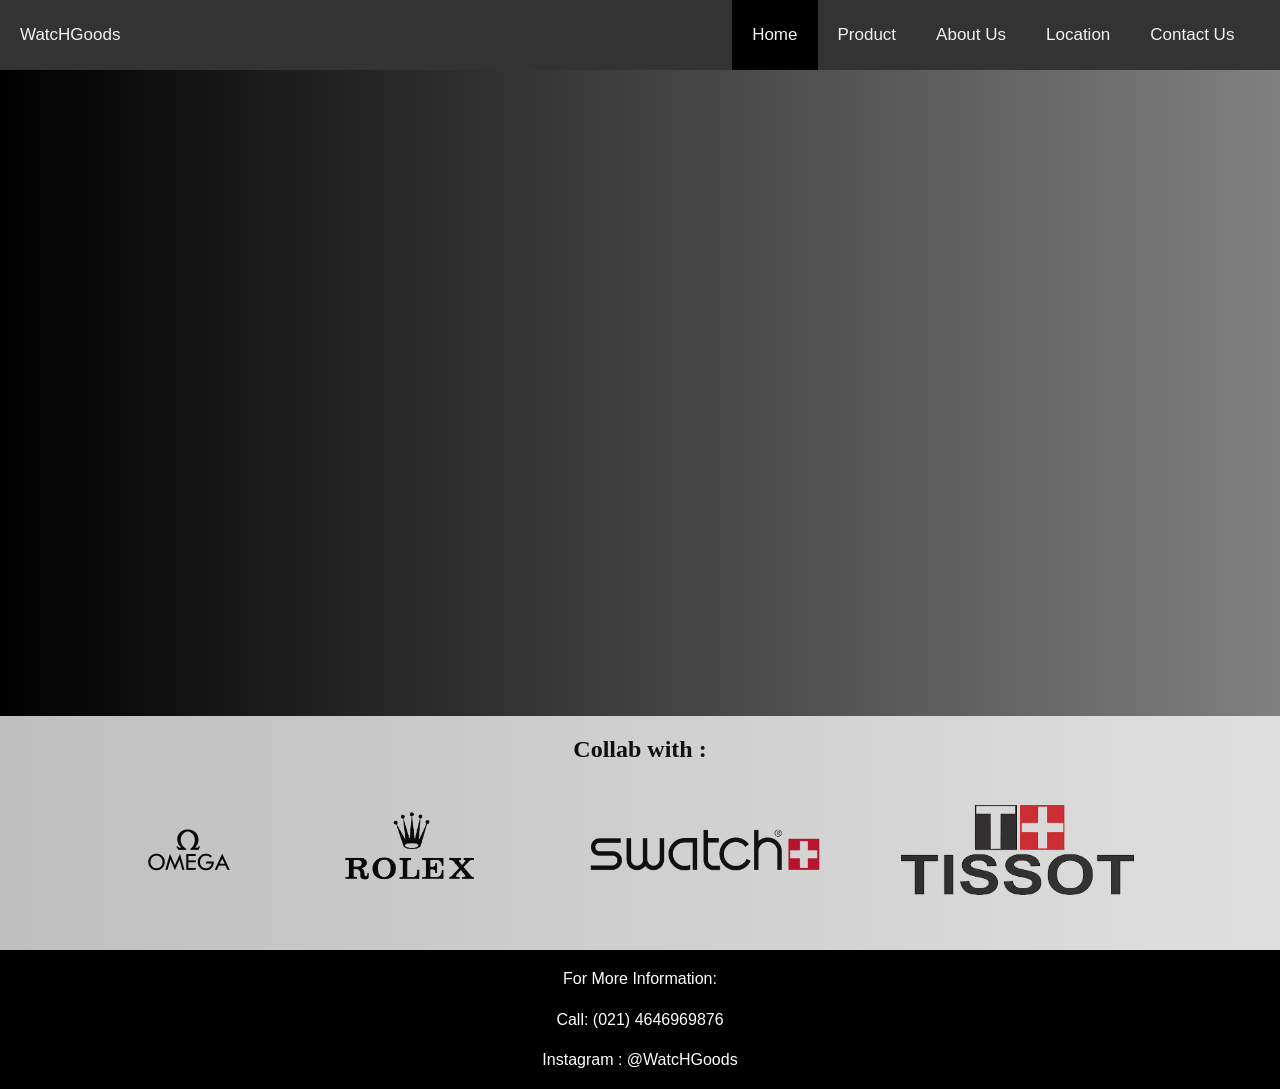
<file: index.html>
<!DOCTYPE html>
<html lang="en">
<head>
    <meta charset="UTF-8">
    <meta http-equiv="X-UA-Compatible" content="IE=edge">
    <meta name="viewport" content="width=device-width, initial-scale=1.0">
    <link rel="stylesheet" type="text/css" href="css/BG.css" /> 
    <title>WatcHGoods</title>
</head>
<body>  
    <div class="topnav">
        <div class = "logo">
         <a href="LOGO">WatcHGoods</a>
        </div>
       <div class="topnav-right">
           <a class="active" href="index.html">Home</a>
            <a href="product.html">Product</a>
            <a href="about.html">About Us</a>
            <a href="location.html">Location</a>
            <a href="contact.html">Contact Us</a>
       </div>
     </div>
    
    <div class="TENGAH">
        <video autoplay muted loop>
            <source src="video/opening.mp4" type="video/mp4">
          </video>
    </div>

    <div class="collab">
        <h2>Collab with :</h2>
        <br>
        <div class="row">
            <div class="img-container">
                <a href="https://www.omegawatches.com/" target="_blank">
                    <img src="images/Omega.png" alt="Omega">
                </a>
            </div>
            <div class="img-container">
                <a href="https://www.rolex.com/" target="_blank">
                    <img src="images/Rolex.png" alt="Rolex">
                </a>
                
            </div>
            <div class="img-container">
                <a href="https://www.swatch.com/" target="_blank">
                    <img src="images/Swatch.png" alt="Swatch">
                </a>
            </div>
            <div class="img-container">
                <a href="https://www.tissotwatches.com/" target="_blank">
                    <img src="images/tissot.png" alt="Tissot">
                </a>
            </div>
        </div>
    </div>
    
    <footer class="Number">
        <div class="Call">
            <div>For More Information:</div>
            <div>Call: (021) 4646969876 </div>
            <div>Instagram : @WatcHGoods</div>
        </div>
    </footer>
</body>
</html>
</file>
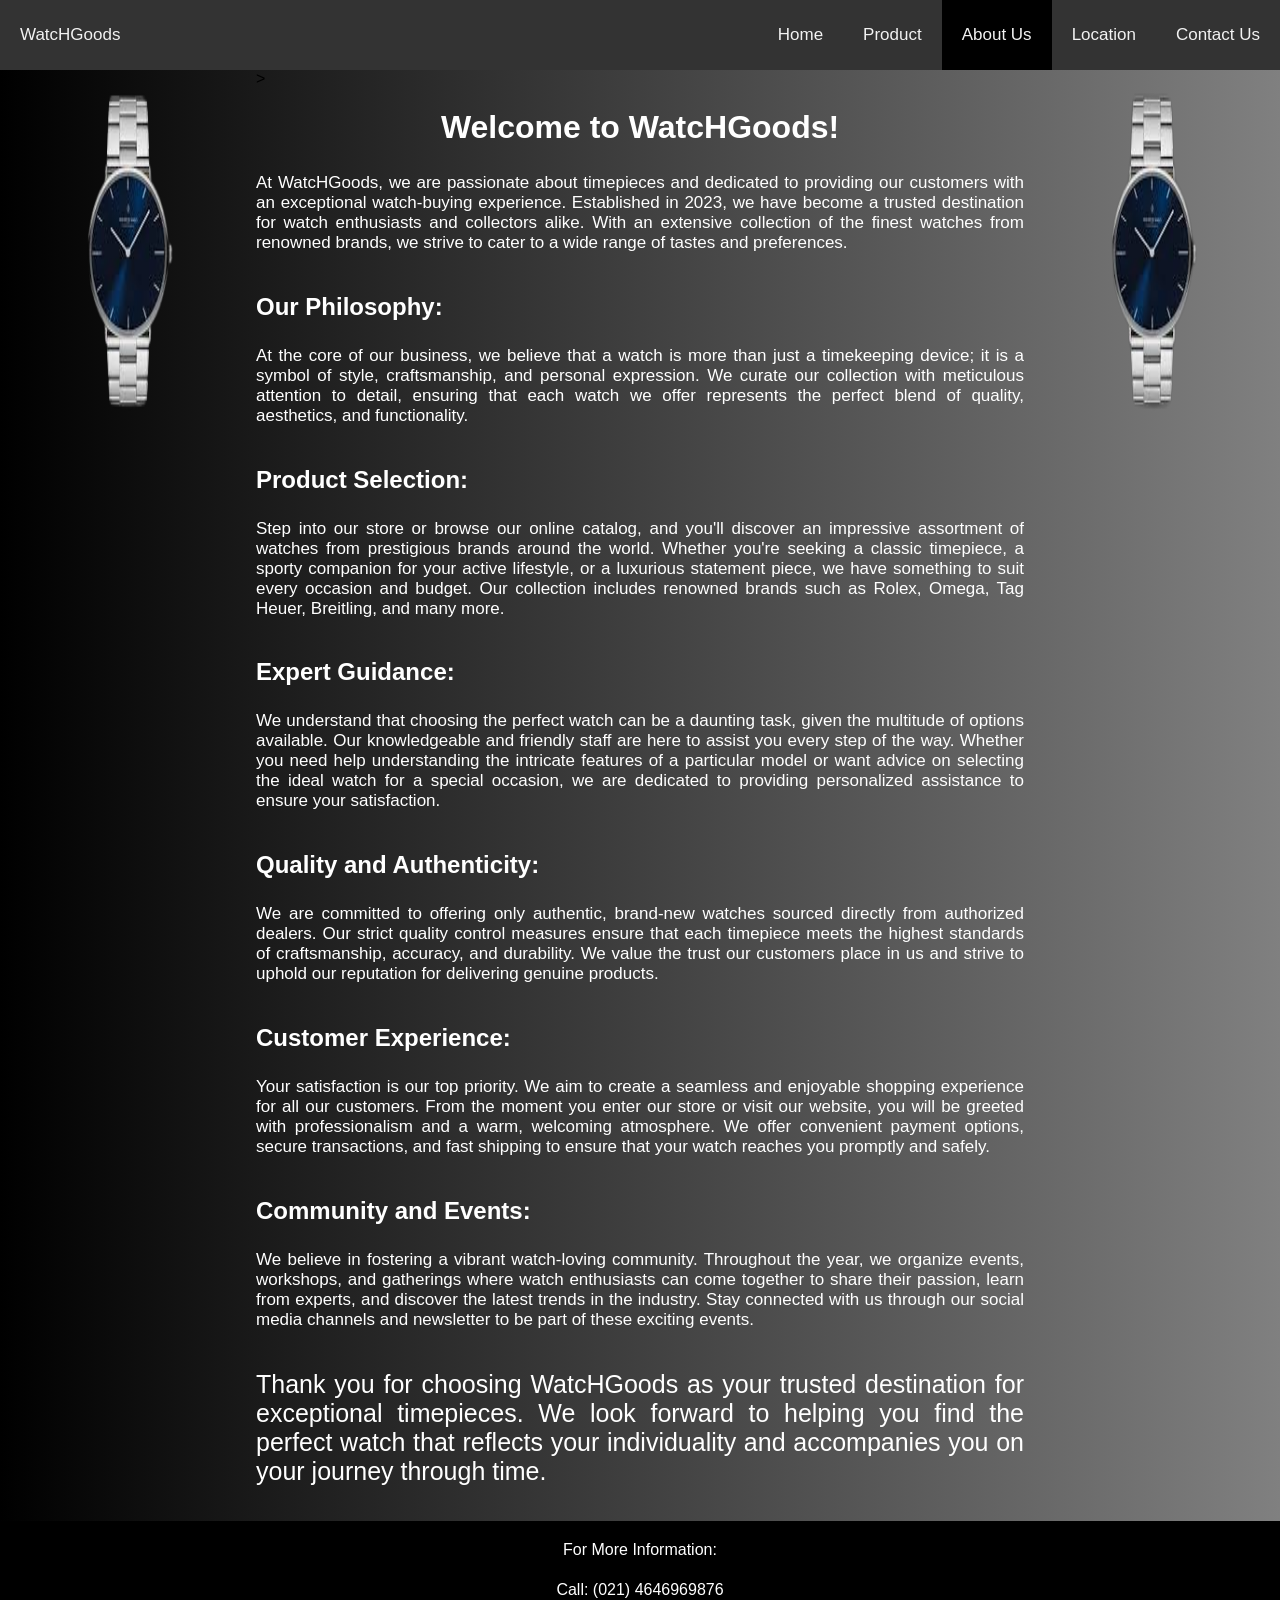
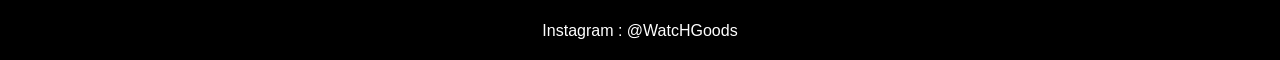
<file: about.html>
<!DOCTYPE html>
<html lang="en">
<head>
    <meta charset="UTF-8">
    <meta http-equiv="X-UA-Compatible" content="IE=edge">
    <meta name="viewport" content="width=device-width, initial-scale=1.0">
    <link rel="stylesheet" type="text/css" href="css/aboutbg.css" /> 
    <title>WatcHGoods</title>
</head>
<body>
    <div class="topnav">
        <div class = "logo">
         <a href="#LOGO">WatcHGoods</a>
        </div>
       <div class="topnav-right">
            <a href="index.html">Home</a>
            <a href="product.html">Product</a>
            <a class="active" href="about.html">About Us</a>
            <a href="location.html">Location</a>
            <a href="contact.html">Contact Us</a>
       </div>
     </div>
     <div class="BODY">
        <div class="IMGkiri">
            <img src="images/download.png" alt="">
        </div>
        <div class="IMGkanan">
            <img src="images/download.png" alt="">
        </div>>
        <div class="Welcom">
            <h1>Welcome to WatcHGoods!</h1>
            <p>At WatcHGoods, we are passionate about timepieces and dedicated to providing our customers with an exceptional watch-buying experience. Established in 2023, we have become a trusted destination for watch enthusiasts and collectors alike. With an extensive collection of the finest watches from renowned brands, we strive to cater to a wide range of tastes and preferences.</p>
        </div>
        <div class="Welcom">
            <h2>Our Philosophy:</h2>
            <p>At the core of our business, we believe that a watch is more than just a timekeeping device; it is a symbol of style, craftsmanship, and personal expression. We curate our collection with meticulous attention to detail, ensuring that each watch we offer represents the perfect blend of quality, aesthetics, and functionality.</p>
        </div>
        <div class="Welcom">
            <h2>Product Selection:</h2>
            <p>Step into our store or browse our online catalog, and you'll discover an impressive assortment of watches from prestigious brands around the world. Whether you're seeking a classic timepiece, a sporty companion for your active lifestyle, or a luxurious statement piece, we have something to suit every occasion and budget. Our collection includes renowned brands such as Rolex, Omega, Tag Heuer, Breitling, and many more.</p>
        </div>
        <div class="Welcom">
            <h2>Expert Guidance:</h2>
            <p>We understand that choosing the perfect watch can be a daunting task, given the multitude of options available. Our knowledgeable and friendly staff are here to assist you every step of the way. Whether you need help understanding the intricate features of a particular model or want advice on selecting the ideal watch for a special occasion, we are dedicated to providing personalized assistance to ensure your satisfaction.</p>
        </div>
        <div class="Welcom">
            <h2>Quality and Authenticity:</h2>
            <p>We are committed to offering only authentic, brand-new watches sourced directly from authorized dealers. Our strict quality control measures ensure that each timepiece meets the highest standards of craftsmanship, accuracy, and durability. We value the trust our customers place in us and strive to uphold our reputation for delivering genuine products.</p>
        </div>
        <div class="Welcom">
            <h2>Customer Experience:</h2>
            <p>Your satisfaction is our top priority. We aim to create a seamless and enjoyable shopping experience for all our customers. From the moment you enter our store or visit our website, you will be greeted with professionalism and a warm, welcoming atmosphere. We offer convenient payment options, secure transactions, and fast shipping to ensure that your watch reaches you promptly and safely.</p>
        </div>
        <div class="Welcom">
            <h2>Community and Events:</h2>
            <p>We believe in fostering a vibrant watch-loving community. Throughout the year, we organize events, workshops, and gatherings where watch enthusiasts can come together to share their passion, learn from experts, and discover the latest trends in the industry. Stay connected with us through our social media channels and newsletter to be part of these exciting events.</p>
        </div>
        <div class="Thank">
            <p>Thank you for choosing WatcHGoods as your trusted destination for exceptional timepieces. We look forward to helping you find the perfect watch that reflects your individuality and accompanies you on your journey through time.</p>
        </div>
        
     </div>
     <footer class="Number">
        <div class="Call">
            <div>For More Information:</div>
            <div>Call: (021) 4646969876 </div>
            <div>Instagram : @WatcHGoods</div>
        </div>
    </footer>
</body>
</html>
</file>
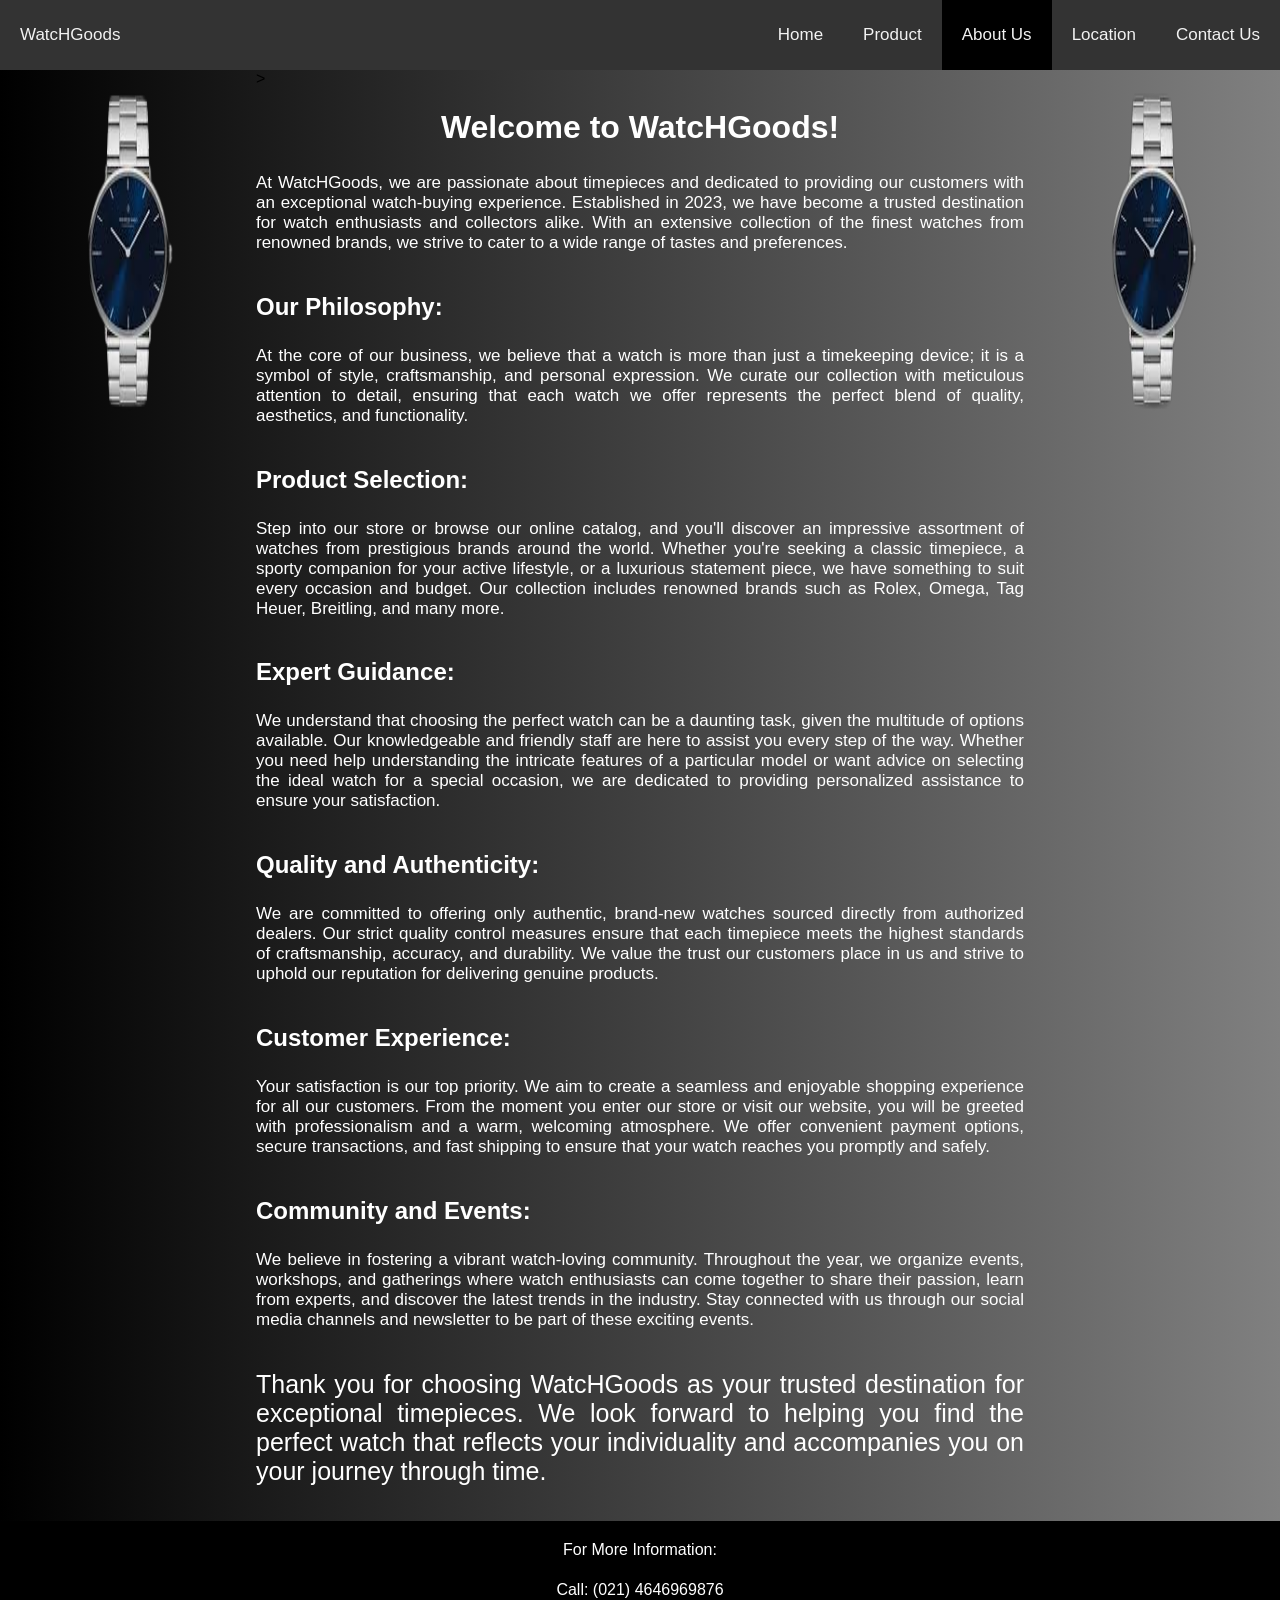
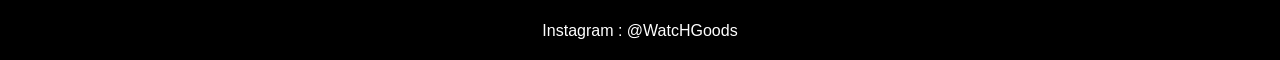
<file: ABOUTUS.html>
<!DOCTYPE html>
<html lang="en">
<head>
    <meta charset="UTF-8">
    <meta http-equiv="X-UA-Compatible" content="IE=edge">
    <meta name="viewport" content="width=device-width, initial-scale=1.0">
    <link rel="stylesheet" type="text/css" href="aboutbg.css" /> 
    <title>WatcHGoods</title>
</head>
<body>
    <div class="topnav">
        <div class = "logo">
         <a href="#LOGO">WatcHGoods</a>
        </div>
       <div class="topnav-right">
            <a href="MENU.html">Home</a>
            <a href="Product.html">Product</a>
            <a class="active" href="ABOUTUS.html">About Us</a>
            <a href="Location.html">Location</a>
            <a href="Contactus.html">Contact Us</a>
       </div>
     </div>
     <div class="BODY">
        <div class="IMGkiri">
            <img src="download.png" alt="">
        </div>
        <div class="IMGkanan">
            <img src="download.png" alt="">
        </div>>
        <div class="Welcom">
            <h1>Welcome to WatcHGoods!</h1>
            <p>At WatcHGoods, we are passionate about timepieces and dedicated to providing our customers with an exceptional watch-buying experience. Established in 2023, we have become a trusted destination for watch enthusiasts and collectors alike. With an extensive collection of the finest watches from renowned brands, we strive to cater to a wide range of tastes and preferences.</p>
        </div>
        <div class="Welcom">
            <h2>Our Philosophy:</h2>
            <p>At the core of our business, we believe that a watch is more than just a timekeeping device; it is a symbol of style, craftsmanship, and personal expression. We curate our collection with meticulous attention to detail, ensuring that each watch we offer represents the perfect blend of quality, aesthetics, and functionality.</p>
        </div>
        <div class="Welcom">
            <h2>Product Selection:</h2>
            <p>Step into our store or browse our online catalog, and you'll discover an impressive assortment of watches from prestigious brands around the world. Whether you're seeking a classic timepiece, a sporty companion for your active lifestyle, or a luxurious statement piece, we have something to suit every occasion and budget. Our collection includes renowned brands such as Rolex, Omega, Tag Heuer, Breitling, and many more.</p>
        </div>
        <div class="Welcom">
            <h2>Expert Guidance:</h2>
            <p>We understand that choosing the perfect watch can be a daunting task, given the multitude of options available. Our knowledgeable and friendly staff are here to assist you every step of the way. Whether you need help understanding the intricate features of a particular model or want advice on selecting the ideal watch for a special occasion, we are dedicated to providing personalized assistance to ensure your satisfaction.</p>
        </div>
        <div class="Welcom">
            <h2>Quality and Authenticity:</h2>
            <p>We are committed to offering only authentic, brand-new watches sourced directly from authorized dealers. Our strict quality control measures ensure that each timepiece meets the highest standards of craftsmanship, accuracy, and durability. We value the trust our customers place in us and strive to uphold our reputation for delivering genuine products.</p>
        </div>
        <div class="Welcom">
            <h2>Customer Experience:</h2>
            <p>Your satisfaction is our top priority. We aim to create a seamless and enjoyable shopping experience for all our customers. From the moment you enter our store or visit our website, you will be greeted with professionalism and a warm, welcoming atmosphere. We offer convenient payment options, secure transactions, and fast shipping to ensure that your watch reaches you promptly and safely.</p>
        </div>
        <div class="Welcom">
            <h2>Community and Events:</h2>
            <p>We believe in fostering a vibrant watch-loving community. Throughout the year, we organize events, workshops, and gatherings where watch enthusiasts can come together to share their passion, learn from experts, and discover the latest trends in the industry. Stay connected with us through our social media channels and newsletter to be part of these exciting events.</p>
        </div>
        <div class="Thank">
            <p>Thank you for choosing WatcHGoods as your trusted destination for exceptional timepieces. We look forward to helping you find the perfect watch that reflects your individuality and accompanies you on your journey through time.</p>
        </div>
        
     </div>
     <footer class="Number">
        <div class="Call">
            <div>For More Information:</div>
            <div>Call: (021) 4646969876 </div>
            <div>Instagram : @WatcHGoods</div>
        </div>
    </footer>
</body>
</html>
</file>
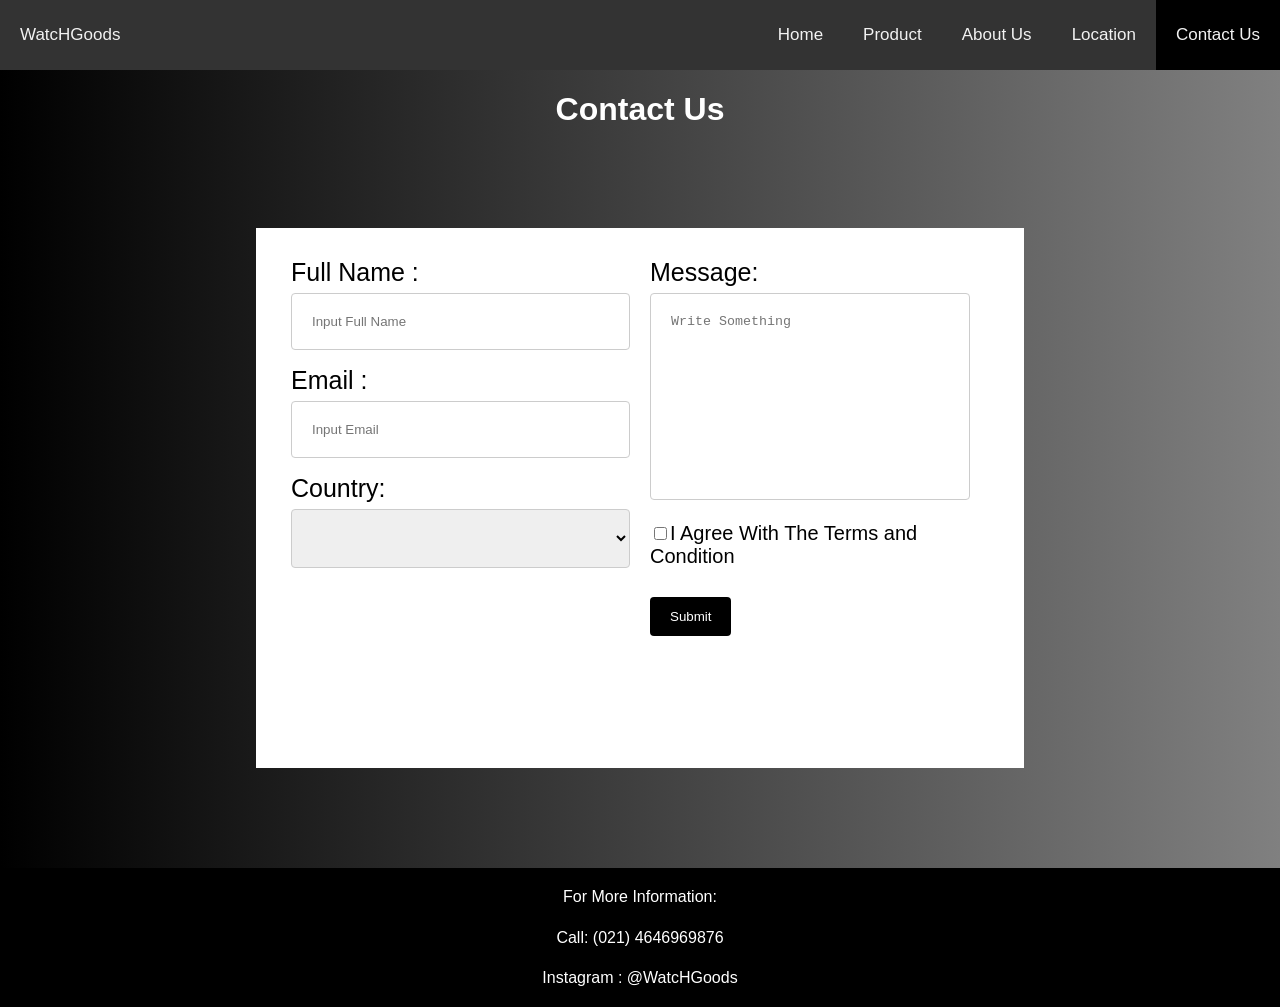
<file: contact.html>
<!DOCTYPE html>
<html lang="en">
<head>
    <meta charset="UTF-8">
    <meta http-equiv="X-UA-Compatible" content="IE=edge">
    <meta name="viewport" content="width=device-width, initial-scale=1.0">
    <link rel="stylesheet" type="text/css" href="css/contactusbg.css" />
    <script src="js/contactus.js" defer></script>
    <title>WatcHGoods</title>   
</head>
<body>
    <div class="topnav">
        <div class = "logo">
         <a href="LOGO">WatcHGoods</a>
        </div>
       <div class="topnav-right">
            <a href="index.html">Home</a>
            <a href="product.html">Product</a>
            <a href="about.html">About Us</a>
            <a href="location.html">Location</a>
            <a class="active" href="contact.html">Contact Us</a>
       </div>
    </div>
    <div class="boday">
         <h1>Contact Us</h1>
    </div>
    <div class="bodtop">
        <div class="container"> 
            <form name="contactusform" class="woikok">
                <div class="row">
                    <div class="column">
                        Full Name :
                        <br>
                        <input type="text" id="fullname" placeholder="Input Full Name">
                        <br>
                        Email :
                        <br>
                        <input type="email" id="email" placeholder="Input Email">
                        <br>
                        Country:
                        <br>
                        <select name="Country" id="country">
                            <option value=""></option>
                            <option value="indonesia">Indonesia</option>
                            <option value="singapore">Singapore</option>
                            <option value="malaysia">Malayasia</option>
                            <option value="philippines">Philippines</option>
                            <option value="timorleste">Timor Leste</option>
                        </select>
                        <br>
                    </div>
                    <div class="column">
                        Message: 
                        <br>
                        <textarea name="message" id="message" placeholder="Write Something"></textarea>
                        <div class="Mencoba">
                            <input type="checkbox" name="" id="agree">I Agree With The Terms and Condition
                        </div>
                        
                        <br>
                        <button type="button" onclick="validate()">Submit</button>
                    </div>
                  </div>
            </form>
        </div>
    </div>
    <footer class="Number">
        <div class="Call">
            <div>For More Information:</div>
            <div>Call: (021) 4646969876 </div>
            <div>Instagram : @WatcHGoods</div>
        </div>
    </footer>
    
</body>
</html>
</file>
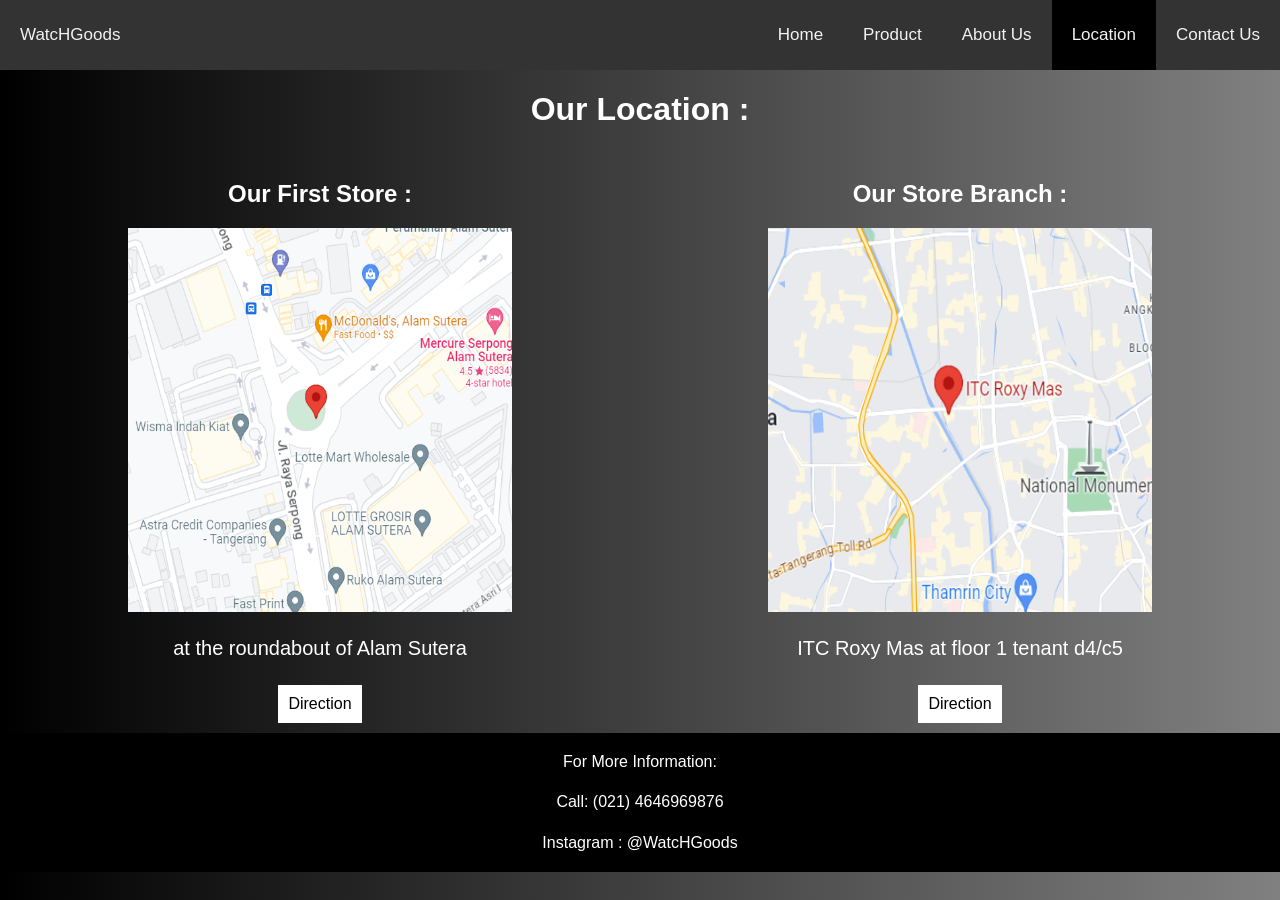
<file: Location.html>
<!DOCTYPE html>
<html lang="en">
<head>
    <meta charset="UTF-8">
    <meta http-equiv="X-UA-Compatible" content="IE=edge">
    <meta name="viewport" content="width=device-width, initial-scale=1.0">
    <link rel="stylesheet" type="text/css" href="css/Locationbg.css" /> 
    <title>WatcHGoods</title>
</head>
<body>
    <div class="topnav">
        <div class = "logo">
         <a href="LOGO">WatcHGoods</a>
        </div>
       <div class="topnav-right">
            <a href="index.html">Home</a>
            <a href="product.html">Product</a>
            <a href="about.html">About Us</a>
            <a class="active" href="location.html">Location</a>
            <a href="contact.html">Contact Us</a>
       </div>
     </div>
    <div class="bodyloc">
        <div class="row">
            <h1>Our Location : </h1>
            <div class="column">
              <h2>Our First Store :</h2>
                <div class="bodal">
                    <img src="images/map1.png" alt="#maps">
                </div>
                <div class="anjas">
                    <p>at the roundabout of Alam Sutera</p>
                    <div class="cobacoba">
                        <a href="https://goo.gl/maps/oRp6QCqkpNemYWccA" target="_blank">Direction</a>
                    </div>
                </div>
            </div>
                <div class="column">
                    <h2>Our Store Branch :</h2>
                    <div class="bodal">
                    <img src="images/map2.png" alt="#maps">
                </div>
                <div class="anjas">
                    <p>ITC Roxy Mas at floor 1 tenant d4/c5 </p>
                    <div class="cobacoba">
                        <a href="https://goo.gl/maps/ngr179fcVU7G8xxRA" target="_blank">Direction</a>
                    </div>
                </div>
            </div>
          </div>
    </div> 
    <footer class="Number">
        <div class="Call">
            <div>For More Information:</div>
            <div>Call: (021) 4646969876 </div>
            <div>Instagram : @WatcHGoods</div>
        </div>
    </footer>
</body>
</html>
</file>
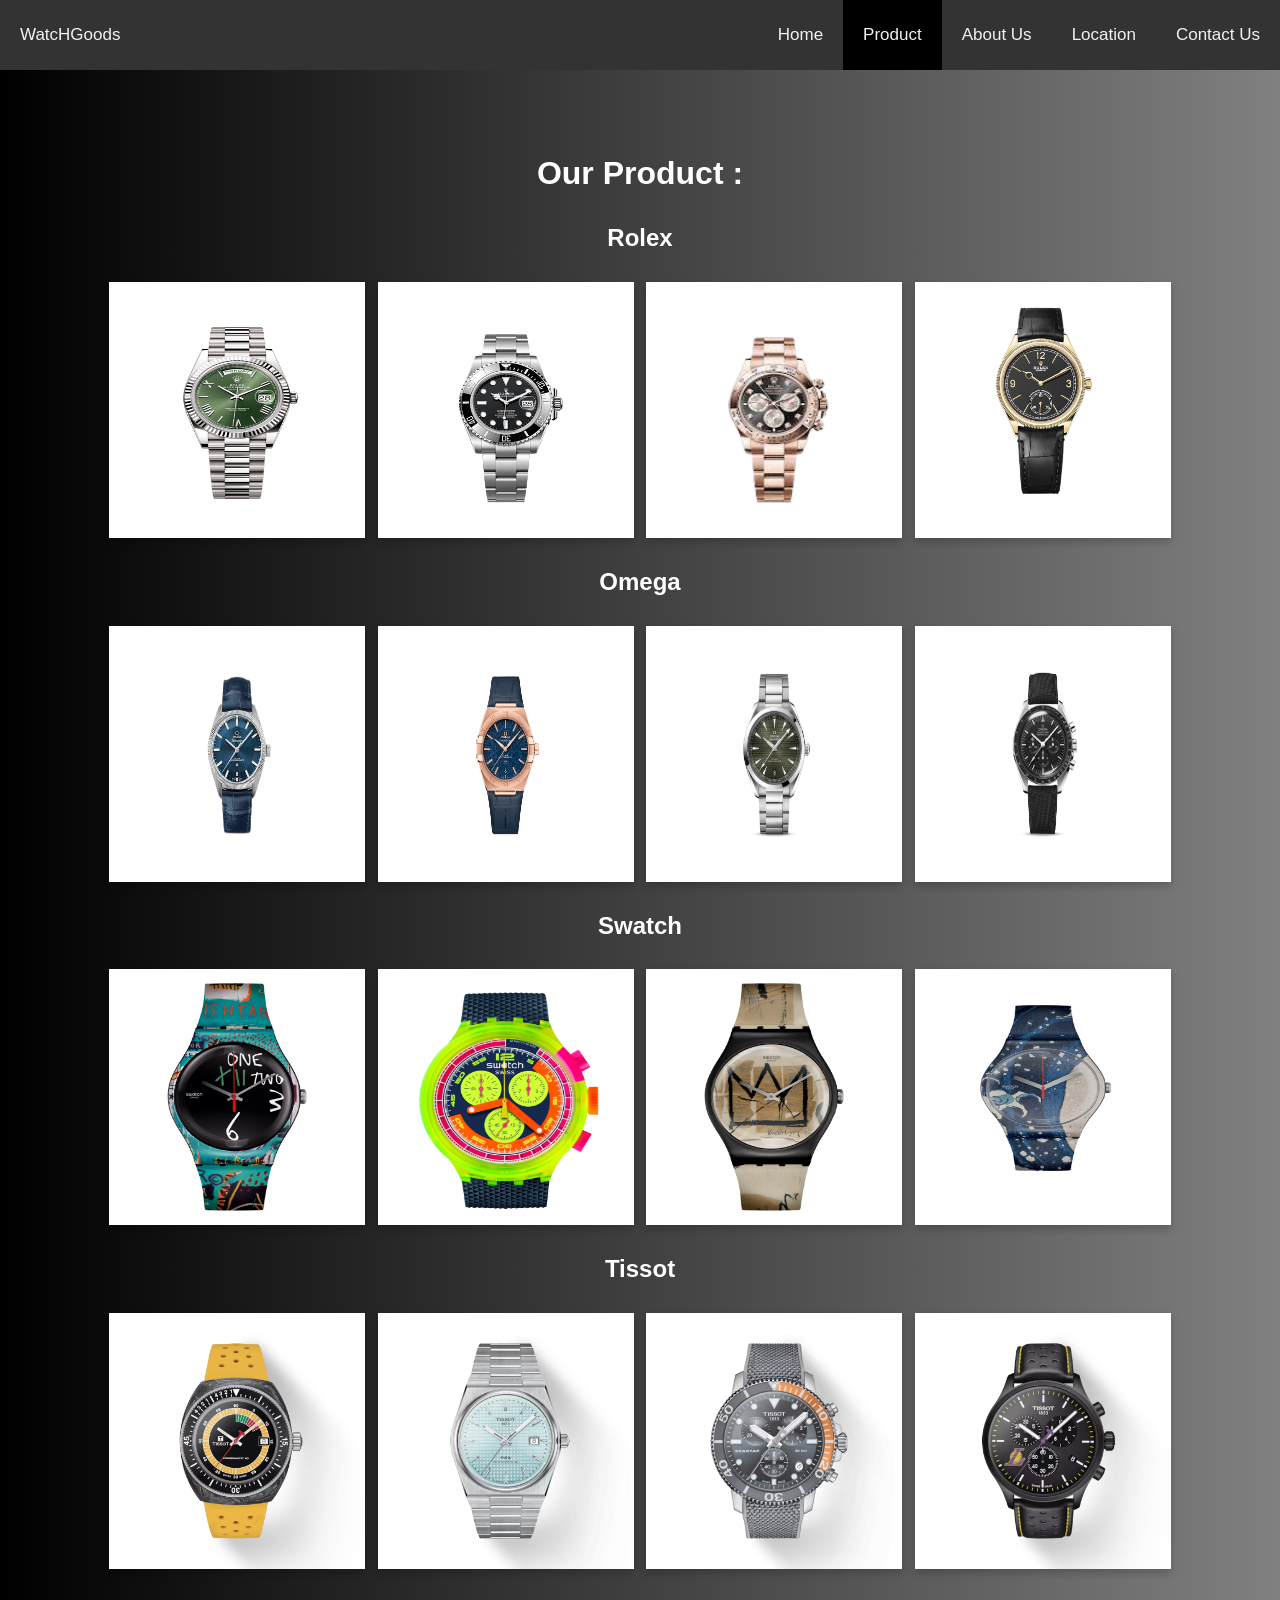
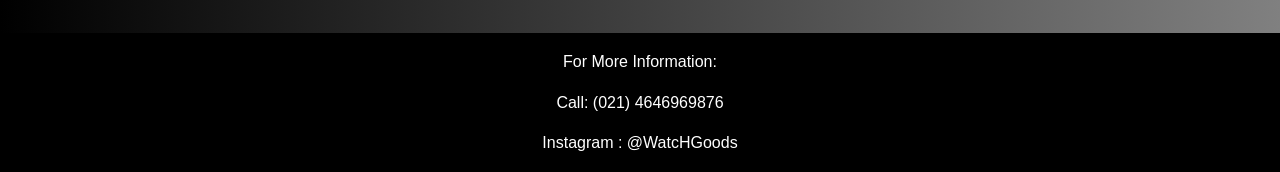
<file: Product.html>
<!DOCTYPE html>
<html lang="en">
<head>
    <meta charset="UTF-8">
    <meta http-equiv="X-UA-Compatible" content="IE=edge">
    <meta name="viewport" content="width=device-width, initial-scale=1.0">
    <link rel="stylesheet" type="text/css" href="css/Productbg.css" /> 
    <title>WatcHGoods</title>
</head>
<body>
    <div class="topnav">
        <div class = "logo">
         <a href="#LOGO">WatcHGoods</a>
        </div>
       <div class="topnav-right">
           <a  href="index.html">Home</a>
            <a class="active" href="product.html">Product</a>
            <a href="about.html">About Us</a>
            <a href="location.html">Location</a>
            <a href="contact.html">Contact Us</a>
       </div>
     </div>
     <div class="gappp">
        <div class="ourproduct">
            <h1>Our Product :</h1>
        </div>
        <div class="rolexx">
            <h2>Rolex</h2>
        </div>
        <div class="meng">
            <div class="flip-card">
                <div class="flip-card-inner">
                    <div class="flip-card-front">
                        <img class="pic" src="images/roldaydate.png">
                        
                    </div>
                    <div class="flip-card-back">
                        <div class="ganteng">
                            <h1>Rolex Day-Date</h1>
                            <h3>Rp 69.500.000,00</h5>
                        </div>
                    </div>
                </div>
            </div>
        
            <div class="flip-card">
                <div class="flip-card-inner">
                    <div class="flip-card-front">
                        <img class="pic" src="images/rolexsub.png">
                    </div>
                    <div class="flip-card-back">
                        <div class="ganteng">
                            <h1>Rolex Submariner</h1>
                            <h3>Rp 236.320.000,00</h5>
                        </div>
                    </div>
                </div>
            </div>
    
            <div class="flip-card">
                <div class="flip-card-inner">
                    <div class="flip-card-front">
                        <img class="pic" src="images/rolcos.png">
                    </div>
                    <div class="flip-card-back">
                        <div class="ganteng">
                            <h2>NEW !!</h2>
                            <h1>Rolex Cosmograph Daytona</h1>
                            <h3>Rp 500.000.000,00</h5>
                        </div>
                        
                    </div>
                </div>
            </div>
            <div class="flip-card">
                <div class="flip-card-inner">
                    <div class="flip-card-front">
                        <img class="pic-1" src="images/rol1908.png">
                    </div>
                    <div class="flip-card-back">
                        <div class="ganteng">
                            <h2>NEW !!</h2>
                            <h1>Rolex 1908</h1>
                            <h3>Rp 586.970.000,00</h5>
                        </div>
                    </div>
                </div>
            </div>
        </div>
        
        <div class="rolexx">
            <h2>Omega</h2>
        </div>
    
        <div class="meng">
            <div class="flip-card">
                <div class="flip-card-inner">
                    <div class="flip-card-front">
                        <img class="pic-1" src="images/omgglobe.png">
                        
                    </div>
                    <div class="flip-card-back">
                        <div class="ganteng">
                            <h1>Omega Globemaster</h1>
                            <h3>Rp 75.000.000,00</h5>
                        </div>
                    </div>
                </div>
            </div>
        
            <div class="flip-card">
                <div class="flip-card-inner">
                    <div class="flip-card-front">
                        <img class="pic-1" src="images/omgcons.png">
                    </div>
                    <div class="flip-card-back">
                        <div class="ganteng">
                            <h1>Omega Constellation</h1>
                            <h3>Rp 236.320.000,00</h5>
                        </div>
                    </div>
                </div>
            </div>
    
            <div class="flip-card">
                <div class="flip-card-inner">
                    <div class="flip-card-front">
                        <img class="pic-1" src="images/omgsea.png">
                    </div>
                    <div class="flip-card-back">
                        <div class="ganteng">
                            <h1>Omega Seamaster Aqua-Terra</h1>
                            <h3>Rp 116.000.000,00</h5>
                        </div>
                        
                    </div>
                </div>
            </div>
            <div class="flip-card">
                <div class="flip-card-inner">
                    <div class="flip-card-front">
                        <img class="pic-1" src="images/omgspd.webp">
                    </div>
                    <div class="flip-card-back">
                        <div class="ganteng">
                            <h1>Omega Speedmaster Moonwatch</h1>
                            <h3>Rp 178.630.000,00</h5>
                        </div>
                    </div>
                </div>
            </div>
        </div>
    
        <div class="rolexx">
            <h2>Swatch</h2>
        </div>
    
        <div class="meng">
            <div class="flip-card">
                <div class="flip-card-inner">
                    <div class="flip-card-front">
                        <img class="pic" src="images/SUOZ356_sa200_er005.avif">
                        
                    </div>
                    <div class="flip-card-back">
                        <div class="ganteng">
                            <h1>Swatch</h1>
                            <h1>Ishtar By Jean-Michel Basquitat</h1>
                            <h3>Rp 1.446.800,00</h5>
                        </div>
                    </div>
                </div>
            </div>
        
            <div class="flip-card">
                <div class="flip-card-inner">
                    <div class="flip-card-front">
                        <img class="pic" src="images/Swatchneon.avif">
                    </div>
                    <div class="flip-card-back">
                        <div class="ganteng">
                            <h1>Swatch Neon To The Max</h1>
                            <h3>Rp 2.114.500,00</h5>
                        </div>
                    </div>
                </div>
            </div>
    
            <div class="flip-card">
                <div class="flip-card-inner">
                    <div class="flip-card-front">
                        <img class="pic" src="images/Swatchun.avif">
                    </div>
                    <div class="flip-card-back">
                        <div class="ganteng">
                            <h1>Swatch Untitled By Jean-Michel Basquitat</h1>
                            <h3>Rp 1.530.000,00</h5>
                        </div>
                        
                    </div>
                </div>
            </div>
            <div class="flip-card">
                <div class="flip-card-inner">
                    <div class="flip-card-front">
                        <img class="pic" src="images/swatch-8779-7493904-1-removebg-preview.png">
                    </div>
                    <div class="flip-card-back">
                        <div class="ganteng">
                            <h1>Swatch The Great Wave by Hokusai & Astrolabe</h1>
                            <h3>Rp 1.445.700,00</h5>
                        </div>
                    </div>
                </div>
            </div>
        </div>
    
        <div class="rolexx">
            <h2>Tissot</h2>
        </div>
    
        <div class="meng">
            <div class="flip-card">
                <div class="flip-card-inner">
                    <div class="flip-card-front">
                        <img class="pic" src="images/tissot-side.avif">
                        
                    </div>
                    <div class="flip-card-back">
                        <div class="ganteng">
                            <h2>NEW !!</h2>
                            <h1>Tissot Sideral  S Powermatic 80</h1>
                            <h3>Rp 11.756.000,00</h5>
                        </div>
                    </div>
                </div>
            </div>
        
            <div class="flip-card">
                <div class="flip-card-inner">
                    <div class="flip-card-front">
                        <img class="pic" src="images/TissotPRX.avif">
                    </div>
                    <div class="flip-card-back">
                        <div class="ganteng">
                            <h2>NEW !!</h2>
                            <h1>Tissot PRX Powermatic 80</h1>
                            <h3>Rp 12.000.000,00</h5>
                        </div>
                    </div>
                </div>
            </div>
    
            <div class="flip-card">
                <div class="flip-card-inner">
                    <div class="flip-card-front">
                        <img class="pic" src="images/Tissot seastar.avif">
                    </div>
                    <div class="flip-card-back">
                        <div class="ganteng">
                            <h2> NEW !!</h2>
                            <h1>Tissot </h1>
                            <h1>Seastar 1000 Chronograph</h1>
                            <h3>Rp 9.138.000,00</h5>
                        </div>
                        
                    </div>
                </div>
            </div>
            <div class="flip-card">
                <div class="flip-card-inner">
                    <div class="flip-card-front">
                        <img class="pic" src="images/Tissotcol.avif">
                    </div>
                    <div class="flip-card-back">
                        <div class="ganteng">
                            <h2>COLLAB !!</h2>
                            <h1>TISSOT CHRONO XL </h1>
                            <h4>NBA TEAMS SPECIAL LOS ANGELES LAKERS EDITION</h4>
                            <h3>Rp 10.630.000,00</h5>
                        </div>
                    </div>
                </div>
            </div>
        </div>
     </div>

    <footer class="Number">
        <div class="Call">
            <div>For More Information:</div>
            <div>Call: (021) 4646969876 </div>
            <div>Instagram : @WatcHGoods</div>
        </div>
    </footer>
</body>
</html>
</file>
<file: css/BG.css>
body{
    background-color: lightblue;
    background-image: linear-gradient(to left, grey , black);
    margin: 0;
    font-family: Arial, Helvetica, sans-serif;
}
.topnav {
    overflow: hidden;
    width: 100vw;
    background-color: #333;
    position: fixed;
    display: flex;
    z-index: 100;
    justify-content: space-between;
}

.topnav-right {
    margin-right: 2vw;
}

.topnav a {
    float:left;
    color: #f2f2f2;
    text-align: center;
    padding: 25px 20px;
    text-decoration: none;
    font-size: 17px;
}
.active{
    background-color: black;
}  
.topnav-right a:hover {
    background-color: grey;
    color: black;
}

.TENGAH video{
    opacity: 0.75;
    height: 55.6vw;
}
.collab{
    overflow: hidden;
    background-color: white ;
    opacity: 0.75;
    position: relative;
    width: 100%;
}
.collab h2{
    font-family:Georgia, 'Times New Roman', Times, serif;
    color: black;
    text-align: center;
}
.row{
    display: flex;
    justify-content: center;
    gap: 5vw;
    width: 100%;
    padding: 5px; 
}

.row img{
    height: 100%;
    width: 100%;
    object-fit: cover;
    object-position: center;
    
}
.img-container{
    height: 10vh;
    padding-bottom: 50px;
    
}
.Number{
    background-color: black;
    padding: 20px 25px;
    color: white;
    text-align: center;
}
.Call{
    display: flex;
    text-align: justify;
    flex-direction: column;
    justify-content: center;
    align-items: center;
    row-gap: 2.5vh;
}
</file>
<file: css/aboutbg.css>
body{
    background-color: lightblue;
    background-image: linear-gradient(to left, grey , black);
    margin: 0;
    font-family: Arial, Helvetica, sans-serif;
}
.topnav {
    overflow: hidden;
    background-color: #333;
}
  
.topnav a {
    float: left;
    color: #f2f2f2;
    text-align: center;
    padding: 25px 20px;
    text-decoration: none;
    font-size: 17px;
}
.active{
    background-color: black;
}  
.topnav-right a:hover {
    background-color: grey;
    color: black;
}
  
.topnav-right {
    float: right;
}
.Welcom{
    padding-left: 20vw;
    padding-right: 20vw;
}
.Welcom h1{
    text-align: center;
    color: white;
}
.Welcom p{
    padding-bottom:10px ;
    font-size: 17px;
    padding-top: 5px;
    color: white;
    text-align: justify;
}
.Welcom h2{
    padding-top: 10px;
    text-align: left;
    color: white;
}
.Thank p{
    padding-bottom:10px ;
    font-size: 25px;
    padding-left: 20vw;
    padding-right: 20vw;
    padding-top: 5px;
    color: white;
    text-align: justify;
}
.IMGkiri img{
    float: left;
    width: 20vw;
    height:40vh;
    object-position: left;
}
.IMGkanan img{
    float: right;
    width: 20vw;
    height:40vh;
    object-position: right;
}
.Number{
    background-color: black;
    padding: 20px 25px;
    color: white;
    text-align: center;
}
.Call{
    display: flex;
    text-align: justify;
    flex-direction: column;
    justify-content: center;
    align-items: center;
    row-gap: 2.5vh;
}
</file>
<file: aboutbg.css>
body{
    background-color: lightblue;
    background-image: linear-gradient(to left, grey , black);
    margin: 0;
    font-family: Arial, Helvetica, sans-serif;
}
.topnav {
    overflow: hidden;
    background-color: #333;
}
  
.topnav a {
    float: left;
    color: #f2f2f2;
    text-align: center;
    padding: 25px 20px;
    text-decoration: none;
    font-size: 17px;
}
.active{
    background-color: black;
}  
.topnav-right a:hover {
    background-color: grey;
    color: black;
}
  
.topnav-right {
    float: right;
}
.Welcom{
    padding-left: 20vw;
    padding-right: 20vw;
}
.Welcom h1{
    text-align: center;
    color: white;
}
.Welcom p{
    padding-bottom:10px ;
    font-size: 17px;
    padding-top: 5px;
    color: white;
    text-align: justify;
}
.Welcom h2{
    padding-top: 10px;
    text-align: left;
    color: white;
}
.Thank p{
    padding-bottom:10px ;
    font-size: 25px;
    padding-left: 20vw;
    padding-right: 20vw;
    padding-top: 5px;
    color: white;
    text-align: justify;
}
.IMGkiri img{
    float: left;
    width: 20vw;
    height:40vh;
    object-position: left;
}
.IMGkanan img{
    float: right;
    width: 20vw;
    height:40vh;
    object-position: right;
}
.Number{
    background-color: black;
    padding: 20px 25px;
    color: white;
    text-align: center;
}
.Call{
    display: flex;
    text-align: justify;
    flex-direction: column;
    justify-content: center;
    align-items: center;
    row-gap: 2.5vh;
}
</file>
<file: css/contactusbg.css>
body{
    background-color: lightblue;
    background-image: linear-gradient(to left, grey , black);
    margin: 0;
    font-family: Arial, Helvetica, sans-serif;
}
.topnav{
    overflow: hidden;
    background-color: #333;
}
  
.topnav a {
    float: left;
    color: #f2f2f2;
    text-align: center;
    padding: 25px 20px;
    text-decoration: none;
    font-size: 17px;
}
.active{
    background-color: black;
}  
.topnav-right a:hover {
    background-color: grey;
    color: black;
}
  
.topnav-right {
    float: right;
}
.boday h1{
    text-align: center;
    color: white;
}
*{
    box-sizing: border-box;
}
  
.column {
    float: left;
    width: 50%;
    padding: 10px;
    height: 300px; 
}
  
.row:after {
    content: "";
    display: table;
    clear: both;
}
.bodtop{
    margin: 100px;
}
.container{
    
    width: 60vw;
    height: 60vh;
    display: block;
    padding: 20px 25px;
    margin: auto;
    background-color: white;
    
}
.woikok{
    font-size: 25px;
    color: black;
}
.woikok textarea{
    width: 25vw;
    height: 23vh;
    resize: none;
}
.Mencoba{
    font-size: 20px;
}
input[type=text],input[type=email],select,textarea{
    width: 100%;
    padding: 20px;
    border: 1px solid #ccc;
    border-radius: 4px;
    box-sizing: border-box;
    margin-top: 6px;
    margin-bottom: 16px;
    resize: vertical; 
}
button[type=button] {
    background-color: black;
    color: white;
    padding: 12px 20px;
    border: none;
    border-radius: 4px;
    cursor: pointer;
} 
button[type=button]:hover {
    background-color: grey;
  }
.Number{
    background-color: black;
    padding: 20px 25px;
    color: white;
    text-align: center;
}
.Call{
    display: flex;
    text-align: justify;
    flex-direction: column;
    justify-content: center;
    align-items: center;
    row-gap: 2.5vh;
}
</file>
<file: css/Locationbg.css>
body{
    background-color: lightblue;
    background-image: linear-gradient(to left, grey , black);
    margin: 0;
    font-family: Arial, Helvetica, sans-serif;
}
.topnav {
    overflow: hidden;
    background-color: #333;
}
  
.topnav a {
    float: left;
    color: #f2f2f2;
    text-align: center;
    padding: 25px 20px;
    text-decoration: none;
    font-size: 17px;
}
.active{
    background-color: black;
}  
.topnav-right a:hover {
    background-color: grey;
    color: black;
}
  
.topnav-right {
    float: right;
}
.bodyloc{
    height: 100%;
}
.bodyloc h2{
    text-align: center;
    color: white;
}
.bodyloc h1{
    text-align: center;
    color: white;
}
.bodal img{
    width: 30vw;
    height: 30vw;
    justify-content: center;
    margin-left: auto;
    margin-right: auto;
    display: block;
}
.anjas p{
    text-align: center;
    color: white;
    font-size: 20px;
    padding: 5px;
    
}
.cobacoba{
    justify-content: center;
    margin: auto;
    text-align: center;
    display: flex;
    
}
.anjas a{
    background-color: white;
    padding: 10px;
    color: black;
    text-decoration: none;
    transition: transform .3s;
}
.anjas a:hover{
    -ms-transform: scale(2.0); 
    -webkit-transform: scale(2.0); 
    transform: scale(2.0); 
}
* {
    box-sizing: border-box;
  }
.column{
    float: left;
    width: 50%;
    padding:10px;
    height: auto; /* Should be removed. Only for demonstration */
    color: white;
}
.row:after {
    content: "";
    display: table;
    clear: both;
}
.footer{
    position: relative;
}
.Number{
    background-color: black;
    padding: 20px 25px;
    color: white;
    text-align: center;
}
.Call{
    display: flex;
    text-align: justify;
    flex-direction: column;
    justify-content: center;
    align-items: center;
    row-gap: 2.5vh;
}
</file>
<file: css/Productbg.css>
body{
    background-color: lightblue;
    background-image: linear-gradient(to left, grey , black);
    margin: 0;
    font-family: Arial, Helvetica, sans-serif;
}
.topnav{
    overflow: hidden;
    background-color: #333;
}
  
.topnav a {
    float: left;
    color: #f2f2f2;
    text-align: center;
    padding: 25px 20px;
    text-decoration: none;
    font-size: 17px;
}
.active{
    background-color: black;
}  
.topnav-right a:hover {
    background-color: grey;
    color: black;
    
}
  
.topnav-right {
    float: right;
}
.ourproduct h1{
    color: white;
    justify-content: center;
    text-align: center;
}
.rolexx h2{
    text-align: center;
    color: white;
    padding: 10px 10px;
}
.rITEMS{
    height: 300px;
    color: white;
    display: grid;
    grid-template-columns: auto auto auto auto;
    gap: 10px;
    
}
.rITEMS div{
    background-color: rgba(255, 255, 255, 0.8);
    text-align: center;
    color: black;
}
.gappp{
    padding: 5vw;
}
.meng{
    justify-content: center;
    display: flex;
    gap: 1vw;
    border: 100px;
    color: solid;
}
.ganteng h2{
    color: red;
}
.ganteng{
    text-align: center;
    margin: 2vw;
}
.pic {
    width: 20vw;
    height: 20vw;
}

.pic-1 {
    margin-top: 1.8vw;
    width: 8vw;
    height: 15vw;
}

.flip-card {
    background-color: transparent;
    width: 20vw;
    height: 20vw;
    perspective: 1000px;
  }
  
.flip-card-inner {
    position: relative;
    width: 20vw;
    height: 20vw;
    text-align: center;
    transition: transform 0.6s;
    transform-style: preserve-3d;
    box-shadow: 0 4px 8px 0 rgba(0,0,0,0.2);
  }
  
.flip-card:hover .flip-card-inner {
    transform: rotateY(180deg);
}
  
.flip-card-front, .flip-card-back {
    position: absolute;
    width: 20vw;
    height: 20vw;
    -webkit-backface-visibility: hidden;
    backface-visibility: hidden;
  }


.flip-card-front {
    background-color: white;
    color: black;
  }
  
.flip-card-back {
    
    text-align: center;
    background-color: black;
    color: white;
    transform: rotateY(180deg);
  }
@media screen and (max-width: 900px) {
    .ganteng h1{
        font-size: 18px;
    }
    .ganteng h2{
        font-size: 14px;
    }
    .ganteng h3{
        font-size: 10px;
    }
}
  .Number{
    background-color: black;
    padding: 20px 25px;
    color: white;
    text-align: center;
}
.Call{
    display: flex;
    text-align: justify;
    flex-direction: column;
    justify-content: center;
    align-items: center;
    row-gap: 2.5vh;
}
</file>
